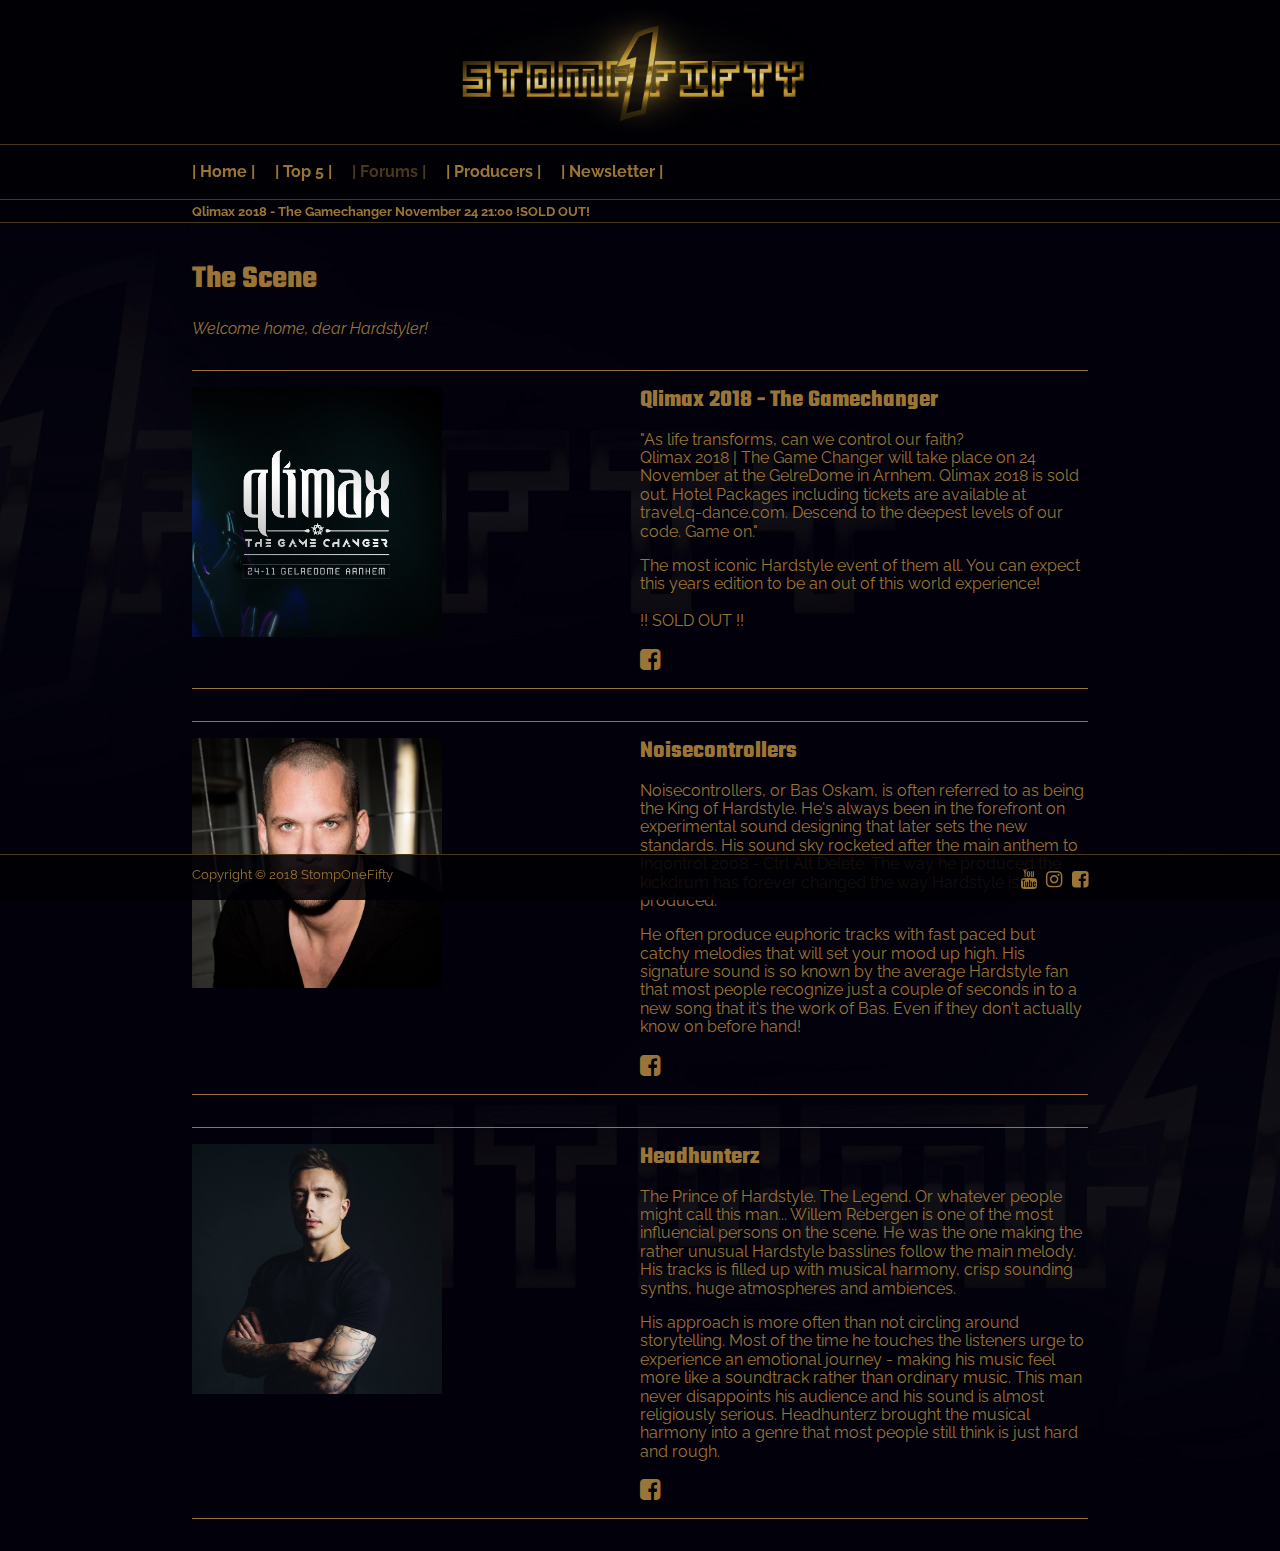
<file: public_html/index.html>
<!DOCTYPE html>

<html lang="en">

    <head>

        <meta charset="utf-8" />
        <meta http-equiv="X-UA-Compatible" content="IE=edge">
        <title>Home | Stomp One Fifty</title>
        <meta name="viewport" content="width=device-width, initial-scale=1">
        <link rel="stylesheet" href="css/normalize.css">
        <link href="https://fonts.googleapis.com/icon?family=Material+Icons" rel="stylesheet">
        <link rel="stylesheet" href="https://cdnjs.cloudflare.com/ajax/libs/font-awesome/4.7.0/css/font-awesome.min.css">
        <link rel="stylesheet" href="css/master.css">
        <script src="js/main.js" defer></script>

    </head>

    <body>

        <div class="background">
        </div>

        <header class="header">

            <img src="media/img/S150_Logo-01.png" alt="Stomp1Fifty Logo" class="logo-size">

        </header>

        <nav class="navigationBar" id="navBar">

            <div class="navWrapper">

                <ul>

                    <li><a href="index.html" class="live">| Home |</a></li>
                    <li><a href="topfive.html" class="live">| Top 5 |</a></li>
                    <li><a href="#link" class="dead">| Forums |</a></li>
                    <li><a href="producers.html" class="live">| Producers |</a></li>
                    <li><a href="subscribe.html" class="live">| Newsletter |</a></li>

                    <li>

                        <a href="javascript:void(0)" id="menu-icon" onclick="navToggle()"><i class="material-icons live">menu</i>   
                        </a>
        
                    </li>

                </ul>

            </div>

        </nav>

        <div class="scrollbanner">

            <div class="banWrapper">

                <span>Qlimax 2018 - The Gamechanger November 24 21:00 !SOLD OUT!</span>

            </div>

        </div>

        <main>

            <div class="wrapper">

                <h1>The Scene</h1>
                <p><i>Welcome home, dear Hardstyler!</i></p>

                <div class="col-1 col-2">

                    <div class="center">
                        <img src="media/img/Qlimax-2018.jpg" alt="Qlimax 2018 image" class="img-size">
                    </div>

                    <div>
                        <h2>Qlimax 2018 - The Gamechanger</h2>
                        <p>"As life transforms, can we control our faith?<br> Qlimax 2018 | The Game Changer will take place on 24 November at the GelreDome in Arnhem.
                        Qlimax 2018 is sold out. Hotel Packages including tickets are available at travel.q-dance.com. Descend to the deepest levels of our code. Game on."
                        </p>

                        <p>The most iconic Hardstyle event of them all. You can expect this years edition to be an out of this world experience! <br><br> !! SOLD OUT !!
                        </p>

                        <a href="https://www.facebook.com/events/260268867859075/" target="_blank"><i class="fa fa-facebook-square fbIcon"></i></a>
                    </div>

                </div>

                <div class="col-1 col-2">

                    <div class="center">
                        <img src="media/img/NC-face-01.jpg" alt="Bas Oskam" class="img-size">
                    </div>

                    <div>
                        <h2>Noisecontrollers</h2>
                        <p>Noisecontrollers, or Bas Oskam, is often referred to as being the King of Hardstyle. He's always been in the forefront on experimental sound designing that later sets the new standards. His sound sky rocketed after the main anthem to Inqontrol 2008 - Ctrl Alt Delete. The way he produced the kickdrum has forever 
                        changed the way Hardstyle is produced.
                        </p>

                        <p>He often produce euphoric tracks with fast paced but catchy melodies that will set your mood up high. His signature sound is so known by the average Hardstyle fan that most people recognize just a couple of seconds in to a new song that it's the work of Bas. Even if they don't actually know on before hand! </p>

                        <a href="https://www.facebook.com/Noisecontrollers/" target="_blank"><i class="fa fa-facebook-square fbIcon"></i></a>
                    </div>

                </div>

                <div class="col-1 col-2">

                        <div class="center">
                            <img src="media/img/HHZ-face-01.jpg" alt="Willem Rebergen" class="img-size">
                        </div>
    
                        <div>
                            <h2>Headhunterz</h2>
                            <p>The Prince of Hardstyle. The Legend. Or whatever people might call this man... Willem Rebergen is one of the most influencial persons on the scene. He was the one making the rather unusual Hardstyle basslines follow the main melody. His tracks is filled up with musical harmony, crisp sounding synths, huge atmospheres and ambiences. 
                            </p>
    
                            <p>His approach is more often than not circling around storytelling. Most of the time he touches the listeners urge to experience an emotional journey - making his music feel more like a soundtrack rather than ordinary music. This man never disappoints his audience and his sound is almost religiously serious. Headhunterz brought the musical harmony into a genre that most people still think is just hard and rough.</p>
    
                            <a href="https://www.facebook.com/Headhunterz/" target="_blank"><i class="fa fa-facebook-square fbIcon"></i></a>
                        </div>
    
                    </div>

            </div>

        </main>

        <footer>

            <div class="footwrapper">

                <p>Copyright &copy; 2018 StompOneFifty</p>

                <ul>

                    <li>
                        <a href="#link"><i class="fa fa-facebook-square"></i></a>
                    </li>

                    <li>
                        <a href="#link"><i class="fa fa-instagram"></i></a>
                    </li>

                    <li>
                        <a href="#link"><i class="fa fa-youtube"></i></a>
                    </li>
        
                </ul>

            </div>

        </footer>
        
    </body>

</html>
</file>
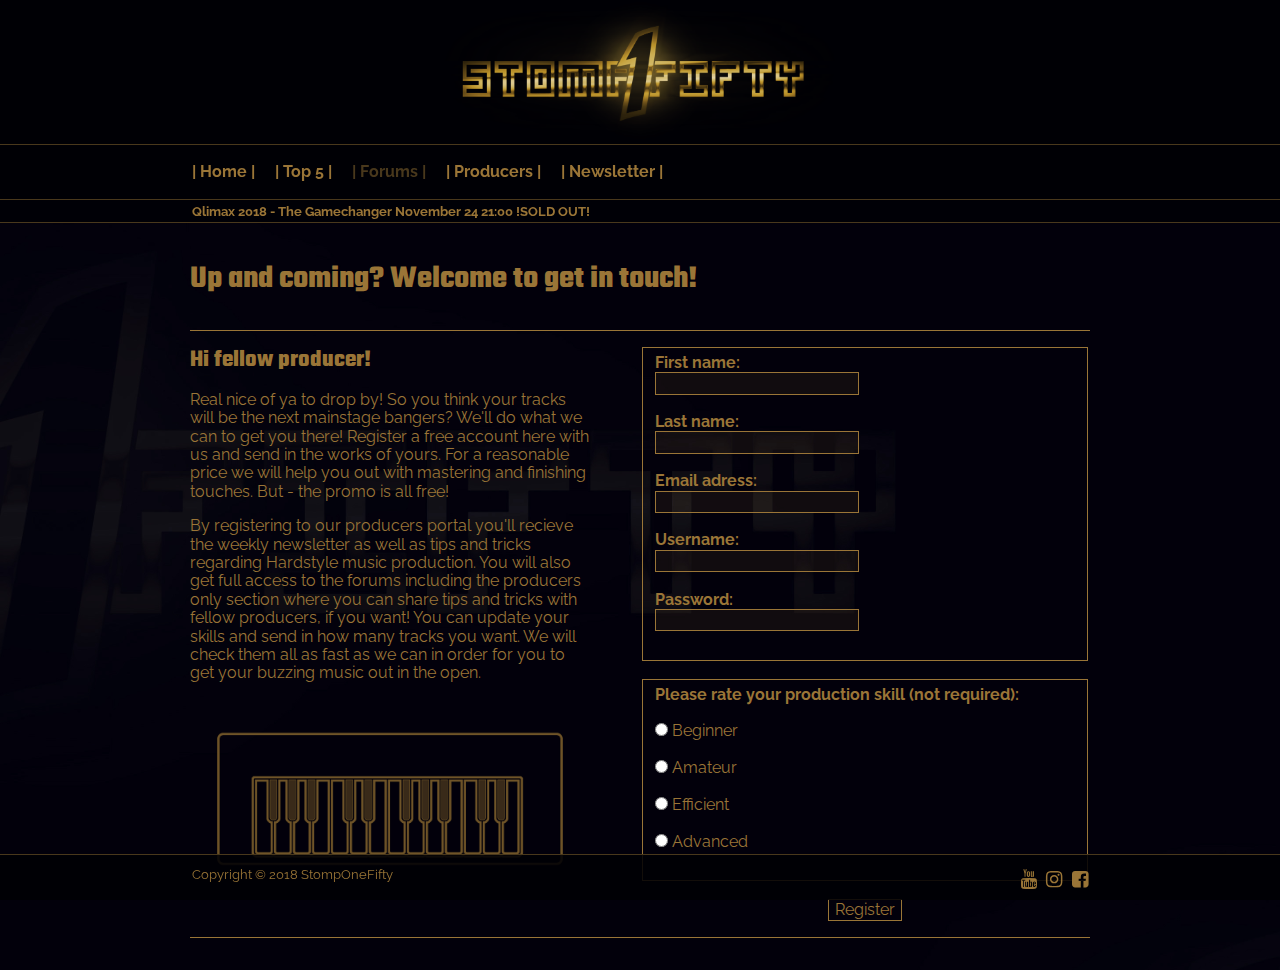
<file: public_html/producers.html>
<!DOCTYPE html>

<html lang="en">

    <head>

        <meta charset="utf-8" />
        <meta http-equiv="X-UA-Compatible" content="IE=edge">
        <title>Producers | Stomp One Fifty</title>
        <meta name="viewport" content="width=device-width, initial-scale=1">
        <link rel="stylesheet" href="css/normalize.css">
        <link href="https://fonts.googleapis.com/icon?family=Material+Icons" rel="stylesheet">
        <link rel="stylesheet" href="https://cdnjs.cloudflare.com/ajax/libs/font-awesome/4.7.0/css/font-awesome.min.css">
        <link rel="stylesheet" href="css/master.css">
        <script src="js/main.js" defer></script>

    </head>

    <body>

        <div class="background">
        </div>

        <header class="header">

            <img src="media/img/S150_Logo-01.png" alt="Stomp1Fifty Logo" class="logo-size">

        </header>

        <nav class="navigationBar" id="navBar">

            <div class="navWrapper">

                <ul>

                    <li><a href="index.html" class="live">| Home |</a></li>
                    <li><a href="topfive.html" class="live">| Top 5 |</a></li>
                    <li><a href="#link" class="dead">| Forums |</a></li>
                    <li><a href="producers.html" class="live">| Producers |</a></li>
                    <li><a href="subscribe.html" class="live">| Newsletter |</a></li>

                    <li>

                        <a href="javascript:void(0)" id="menu-icon" onclick="navToggle()"><i class="material-icons live">menu</i>   
                        </a>
        
                    </li>

                </ul>

            </div>

        </nav>

        <div class="scrollbanner">

            <div class="banWrapper">

                <span>Qlimax 2018 - The Gamechanger November 24 21:00 !SOLD OUT!</span>

            </div>

        </div>

        <main>

            <div id="popUp" class="popWindow">

                <div class="popWindowContent">

                    <span class="close">&times;</span>
                    <h3>Thank you for registering!</h3>
                    <p>Go to your mail inbox and check the confirmation email.</p>

                </div>

            </div>

            <div class="wrapper">

                <h1>Up and coming? Welcome to get in touch!</h1>

                <div class="col-1 col-2">

                    <div class="widthControl">
                        <h2>Hi fellow producer!</h2>
        
                        <p>Real nice of ya to drop by! So you think your tracks will be the next mainstage bangers? We'll do what we can to get you there! Register a free account here with us and send in the works of yours. For a reasonable price we will help you out with mastering and finishing touches. But - the promo is all free!</p>

                        <p>By registering to our producers portal you'll recieve the weekly newsletter as well as tips and tricks regarding Hardstyle music production. You will also get full access to the forums including the producers only section where you can share tips and tricks with fellow producers, if you want! You can update your skills and send in how many tracks you want. We will check them all as fast as we can in order for you to get your buzzing music out in the open.</p>

                        <img src="media/icons/Synth-icon.png" alt="illustration of a synthesizer" class="icon-size">

                    </div>
                    
                    <div>
                        <form id="form">

                            <fieldset>
                                <b>First name:</b><br>
                                <input type="text" name="Firstname" required><br><br>
                                <b>Last name:</b><br>
                                <input type="text" name="Lastname" required><br><br>
                                <b>Email adress:</b><br>
                                <input type="text" name="Email" required><br><br>
                                <b>Username:</b><br>
                                <input type="text" name="Username" required><br><br>
                                <b>Password:</b><br>
                                <input type="password" name="Password" required><br><br>
                            </fieldset><br>

                            <fieldset>
                                <b>Please rate your production skill (not required):</b><br><br>
                                <input type="radio" name="skill" value="Beginner"> Beginner<br><br>
                                <input type="radio" name="skill" value="Amateur"> Amateur<br><br>
                                <input type="radio" name="skill" value="Efficient"> Efficient<br><br>
                                <input type="radio" name="skill" value="Advanced"> Advanced<br><br>
                            </fieldset><br>

                            <input type="submit" value="Register" id="button">

                        </form>
                    </div>
    
                </div>                

            </div>

        </main>

        <footer>

            <div class="footwrapper">

                <p>Copyright &copy; 2018 StompOneFifty</p>

                <ul>

                    <li>
                        <a href="#link"><i class="fa fa-facebook-square"></i></a>
                    </li>

                    <li>
                        <a href="#link"><i class="fa fa-instagram"></i></a>
                    </li>

                    <li>
                        <a href="#link"><i class="fa fa-youtube"></i></a>
                    </li>
        
                </ul>

            </div>

        </footer>
        
    </body>

</html>
</file>
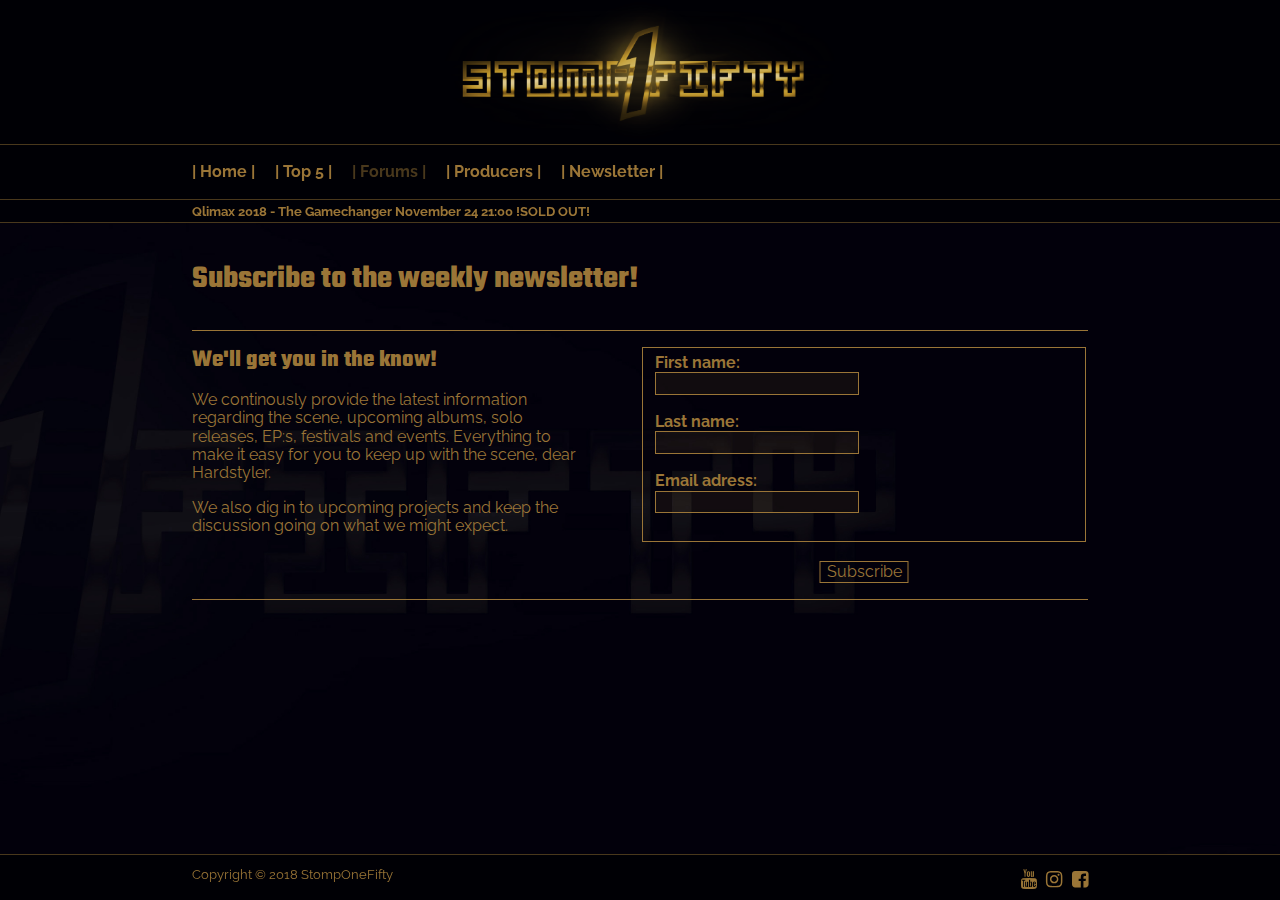
<file: public_html/subscribe.html>
<!DOCTYPE html>

<html lang="en">

    <head>

        <meta charset="utf-8" />
        <meta http-equiv="X-UA-Compatible" content="IE=edge">
        <title>Subscribe | Stomp One Fifty</title>
        <meta name="viewport" content="width=device-width, initial-scale=1">
        <link rel="stylesheet" href="css/normalize.css">
        <link href="https://fonts.googleapis.com/icon?family=Material+Icons" rel="stylesheet">
        <link rel="stylesheet" href="https://cdnjs.cloudflare.com/ajax/libs/font-awesome/4.7.0/css/font-awesome.min.css">
        <link rel="stylesheet" href="css/master.css">
        <script src="js/main.js" defer></script>

    </head>

    <body>

        <div class="background">
        </div>

        <header class="header">

            <img src="media/img/S150_Logo-01.png" alt="Stomp1Fifty Logo" class="logo-size">

        </header>

        <nav class="navigationBar" id="navBar">

            <div class="navWrapper">

                <ul>

                    <li><a href="index.html" class="live">| Home |</a></li>
                    <li><a href="topfive.html" class="live">| Top 5 |</a></li>
                    <li><a href="#link" class="dead">| Forums |</a></li>
                    <li><a href="producers.html" class="live">| Producers |</a></li>
                    <li><a href="subscribe.html" class="live">| Newsletter |</a></li>

                    <li>

                        <a href="javascript:void(0)" id="menu-icon" onclick="navToggle()"><i class="material-icons live">menu</i>   
                        </a>
        
                    </li>

                </ul>

            </div>

        </nav>

        <div class="scrollbanner">

            <div class="banWrapper">

                <span>Qlimax 2018 - The Gamechanger November 24 21:00 !SOLD OUT!</span>

            </div>

        </div>

        <main>

            <div id="popUp" class="popWindow">

                <div class="popWindowContent">

                    <span class="close">&times;</span>
                    <h3>Thank you for subscribing!</h3>
                    <p>Please check your inbox. You should receive the latest newsletter in a minute!</p>

                </div>
    
            </div>

            <div class="wrapper">

                <h1>Subscribe to the weekly newsletter!</h1>

                <div class="col-1 col-2">

                    <div class="widthControl">
                        <h2>We'll get you in the know!</h2>
        
                        <p>We continously provide the latest information regarding the scene, upcoming albums, solo releases, EP:s, festivals and events. Everything to make it easy for you to keep up with the scene, dear Hardstyler.</p>

                        <p>We also dig in to upcoming projects and keep the discussion going on what we might expect. </p>

                    </div>
                    
                    <div>
                        <form id="form">

                            <fieldset>
                                <b>First name:</b><br>
                                <input type="text" name="Firstname" required><br><br>
                                <b>Last name:</b><br>
                                <input type="text" name="Lastname" required><br><br>
                                <b>Email adress:</b><br>
                                <input type="text" name="Email" required><br><br>
                              
                            </fieldset><br>

                            <input type="submit" value="Subscribe" id="button">

                        </form>
                    </div>
    
                </div>                

            </div>

        </main>

        <footer>

            <div class="footwrapper">

                <p>Copyright &copy; 2018 StompOneFifty</p>

                <ul>

                    <li>
                        <a href="#link"><i class="fa fa-facebook-square"></i></a>
                    </li>

                    <li>
                        <a href="#link"><i class="fa fa-instagram"></i></a>
                    </li>

                    <li>
                        <a href="#link"><i class="fa fa-youtube"></i></a>
                    </li>
        
                </ul>

            </div>

        </footer>
        
    </body>

</html>
</file>
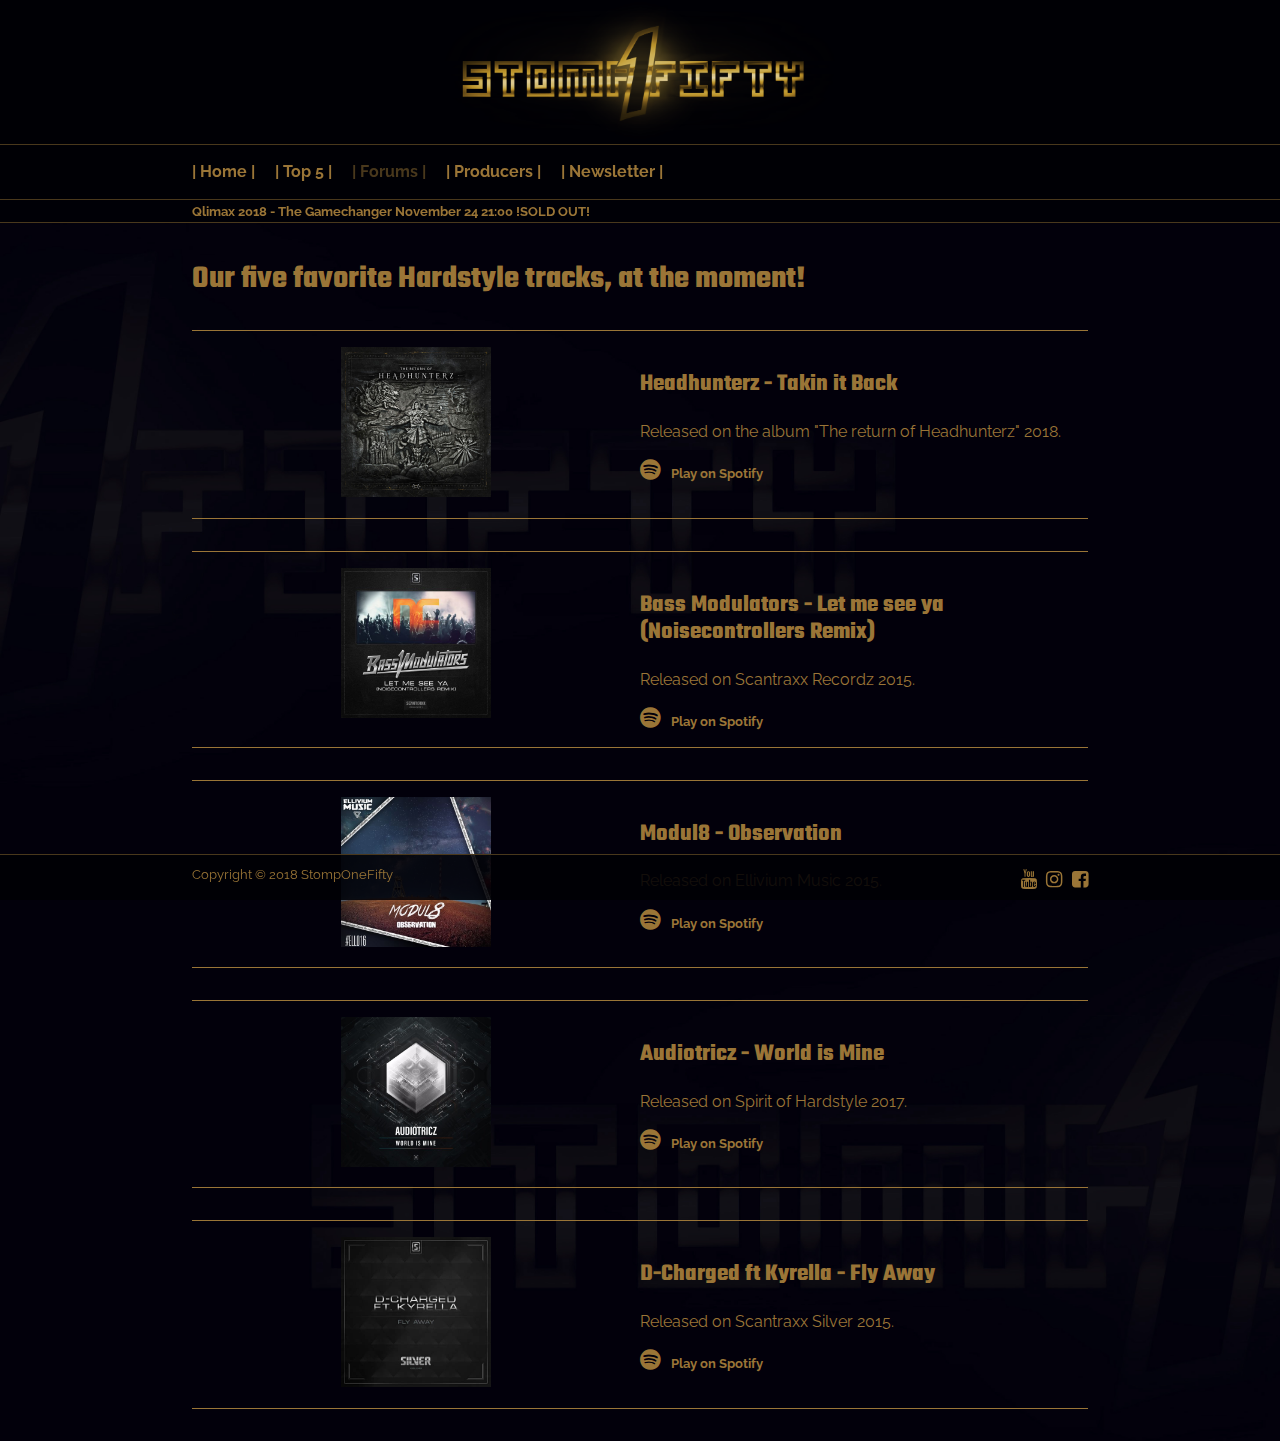
<file: public_html/topfive.html>
<!DOCTYPE html>

<html lang="en">

    <head>

        <meta charset="utf-8" />
        <meta http-equiv="X-UA-Compatible" content="IE=edge">
        <title>Our top 5 | Stomp One Fifty</title>
        <meta name="viewport" content="width=device-width, initial-scale=1">
        <link rel="stylesheet" href="css/normalize.css">
        <link href="https://fonts.googleapis.com/icon?family=Material+Icons" rel="stylesheet">
        <link rel="stylesheet" href="https://cdnjs.cloudflare.com/ajax/libs/font-awesome/4.7.0/css/font-awesome.min.css">
        <link rel="stylesheet" href="css/master.css">
        <script src="js/main.js" defer></script>

    </head>

    <body>

        <div class="background">
        </div>

        <header class="header">

            <img src="media/img/S150_Logo-01.png" alt="Stomp1Fifty Logo" class="logo-size">

        </header>

        <nav class="navigationBar" id="navBar">

            <div class="navWrapper">

                <ul>

                    <li><a href="index.html" class="live">| Home |</a></li>
                    <li><a href="topfive.html" class="live">| Top 5 |</a></li>
                    <li><a href="#link" class="dead">| Forums |</a></li>
                    <li><a href="producers.html" class="live">| Producers |</a></li>
                    <li><a href="subscribe.html" class="live">| Newsletter |</a></li>

                    <li>

                        <a href="javascript:void(0)" id="menu-icon" onclick="navToggle()"><i class="material-icons live">menu</i>   
                        </a>
        
                    </li>

                </ul>

            </div>

        </nav>

        <div class="scrollbanner">

            <div class="banWrapper">

                <span>Qlimax 2018 - The Gamechanger November 24 21:00 !SOLD OUT!</span>

            </div>
    
        </div>

        <main>

            <div class="wrapper">

                <h1>Our five favorite Hardstyle tracks, at the moment!</h1>

                <div class="col-1 col-3">

                    <div class="center-2">
                        <a href="https://www.hardstyle.com/headhunterz/takin-it-back/extended" target="_blank"><img src="media/img/HHZ-Return.jpg" class="img-size-2" alt="HHZ Album cover"></a>
                    </div>

                    <div>
                        <h3>Headhunterz - Takin it Back</h3>
                        <p>Released on the album "The return of Headhunterz" 2018.
                        </p>

                        <a href="https://open.spotify.com/track/31RtShBICxYaZbzerWBE9u" target="_blank"><i class="fa fa-spotify fbIcon"></i></a>
                        <small><b>Play on Spotify</b></small>
                    </div>

                </div> 

                <div class="col-1 col-3">

                    <div class="center-2">
                        <a href="https://www.hardstyle.com/bass-modulators/let-me-see-ya-noisecontrollers-remix/extended-mix" target="_blank"><img src="media/img/NC-LMSY.jpg" class="img-size-2" alt="Track release cover"></a>
                    </div>

                    <div>
                        <h3>Bass Modulators - Let me see ya (Noisecontrollers Remix)</h3>
                        <p>Released on Scantraxx Recordz 2015.
                        </p>

                        <a href="https://open.spotify.com/track/4UbnYyeMFxGtyoZF0mvKAo" target="_blank"><i class="fa fa-spotify fbIcon"></i></a> 
                        <small><b>Play on Spotify</b></small>
                    </div>

                </div>

                <div class="col-1 col-3">

                    <div class="center-2">
                        <a href="https://www.hardstyle.com/modul8/observation/original-mix" target="_blank"><img src="media/img/MDL8-Obs.jpg" class="img-size-2" alt="Track release cover"></a>
                    </div>

                    <div>
                        <h3>Modul8 - Observation</h3>
                        <p>Released on Ellivium Music 2015.
                        </p>

                        <a href="https://open.spotify.com/track/3MJl3PrXcebVKt2g11Vkno" target="_blank"><i class="fa fa-spotify fbIcon"></i></a> 
                        <small><b>Play on Spotify</b></small>
                    </div>

                </div>

                <div class="col-1 col-3">

                    <div class="center-2">
                        <a href="https://www.hardstyle.com/audiotricz-and-villain/world-is-mine/extended" target="_blank"><img src="media/img/ADTZ-WorldIsMine.jpg" class="img-size-2" alt="Track release cover"></a>
                    </div>

                    <div>
                        <h3>Audiotricz - World is Mine</h3>
                        <p>Released on Spirit of Hardstyle 2017.
                        </p>

                        <a href="https://open.spotify.com/track/3CDDVh8Hq6Vz0zWgvsZVAr" target="_blank"><i class="fa fa-spotify fbIcon"></i></a> 
                        <small><b>Play on Spotify</b></small>
                    </div>

                </div>

                <div class="col-1 col-3">

                    <div class="center-2">
                        <a href="https://www.hardstyle.com/d-charged-ft.-kyrella/fly-away/radio-edit" target="_blank"><img src="media/img/DCGD-FlyAway.jpg" class="img-size-2" alt="Track release cover"></a>
                    </div>

                    <div>
                        <h3>D-Charged ft Kyrella - Fly Away</h3>
                        <p>Released on Scantraxx Silver 2015.
                        </p>

                        <a href="https://open.spotify.com/track/2ocrZaVzBppOUpr1sYO8h6" target="_blank"><i class="fa fa-spotify fbIcon"></i></a> 
                        <small><b>Play on Spotify</b></small>
                    </div>

                </div>

            </div>

        </main>

        <footer>

            <div class="footwrapper">

                <p>Copyright &copy; 2018 StompOneFifty</p>

                <ul>

                    <li>
                        <a href="#link"><i class="fa fa-facebook-square"></i></a>
                    </li>

                    <li>
                        <a href="#link"><i class="fa fa-instagram"></i></a>
                    </li>

                    <li>
                        <a href="#link"><i class="fa fa-youtube"></i></a>
                    </li>
        
                </ul>

            </div>

        </footer>
        
    </body>

</html>
</file>
<file: public_html/css/master.css>
/* ==== MAIN CSS ==== */


@import url('https://fonts.googleapis.com/css?family=Raleway');
@import url('https://fonts.googleapis.com/css?family=Teko:600');

body {

    max-width: 100%;
    font-family: 'Raleway', sans-serif;
    background-image: url(../media/img/BG-02.jpg);
    background-size: 100% auto;
    color: rgb(154, 117, 55);
    overflow-x: hidden;

}

h1 {

    color: rgb(154, 117, 55);
    font-family: 'Teko', 'Raleway', sans-serif;

}

h2 {

    padding: 0;
    font-family: 'Teko', 'Raleway', sans-serif;

}

h3 {

    padding: 0;
    font-size: 1.5em;
    font-family: 'Teko', 'Raleway', sans-serif;

}

main {

    position: absolute;
    margin-top: 15em;
    margin-bottom: 8em;
    z-index: 0;

}

footer {

    background-color: rgba(0, 0, 5, 0.88);
    position: fixed;
    width: 100%;
    height: 3.5em;
    left: 0;
    bottom: 0;
    margin: 0;
    border-top: 1px solid;
    border-color: rgb(73, 56, 28);
    font-size: 0.8em;

}

footer p {

    float: left;
    padding: 0;
    margin-top: 1em;
    width: 50vw;

}


footer ul {

    list-style: none;
    padding: 0;

}

footer ul li {

    display: inline;
    float: right;

}

footer ul li a {

    text-decoration: none;
    color: rgb(154, 117, 55);
    padding-left: 0.3em;
    font-size: 1em;

}

footer ul li a:hover {

    animation: fadeIn 0.1s linear;
    color: rgb(223, 169, 76);

}

fieldset {

    border: 1px solid;
    border-color: rgb(154, 117, 55);

}

input[type=text] {

    border: 1px solid;
    border-color: rgb(154, 117, 55);
    background-color: rgba(154, 117, 55, 0.1);
    color: rgb(154, 117, 55);

}

input[type=password] {

    border: 1px solid;
    border-color: rgb(154, 117, 55);
    background-color: rgba(154, 117, 55, 0.1);
    color: rgb(154, 117, 55);

}

input[type=submit] {

    border: 1px solid;
    border-color: rgb(154, 117, 55);
    background-color: rgba(0, 0, 0, 0);
    color: rgb(154, 117, 55);
    margin-left: 50%;
    transform: translateX(-50%);

}


/* ==== ID:S ==== */

#menu-icon {

    float: right;
    display: block;
    top: 0;

}

.fbIcon { /* Had to make a class here tho... */

    text-decoration: none;
    color: rgb(154, 117, 55);
    padding: 0;
    font-size: 1.5em;

}

.fbIcon:hover {

    animation: fadeIn 0.2s linear;
    color: rgb(223, 169, 76);

}



/* ==== CLASSES ==== */

.scrollbanner {

    position: fixed;
    width: 100%;
    background-color: rgba(0, 0, 6, 0.88);
    left: 0;
    margin-top: 12.4em;
    padding-top: 0.2em;
    padding-bottom: 0.2em;
    z-index: 95;
    border-bottom: 1px solid;
    border-color:  rgb(73, 56, 28);

}

.banWrapper {

    display: block;
    max-width: 900px;
    width: 70%;
    height: 1.1em;
    margin-left: 50vw;
    transform: translateX(-50%);
    padding: 0;
    position: relative;
    overflow: hidden;
    font-weight: bold;

}

.banWrapper span {

    position: relative;
    font-size: 0.8em;
    width: 110%;
    animation: move 10s linear infinite;

}

@keyframes move {
    
    from {left: 110%;}
    to {left: -100%}

}



.navigationBar {

    position: fixed;
    width: 100%;
    background-color: rgba(0, 0, 5, 0.97);
    left: 0;
    margin-top: 9em;
    padding-top: 0.1em;
    padding-bottom: 0.1em;
    z-index: 100;
    border-top: 1px solid;
    border-bottom: 1px solid;
    border-color:  rgb(73, 56, 28);

}

.navigationBar ul {

    list-style: none;
    padding: 0;
    margin-left: 0;
    margin-top: 0;
    margin-bottom: 0;

}

.navigationBar ul li {

    display: inline;

}

.navigationBar ul li a {

    text-decoration: none;
    font-weight: bold;
    padding: 1em;
    display: none;

}

.live {

    color: rgb(154, 117, 55);

}

.dead {

    color: rgb(73, 56, 28);

}

.navigationBar ul li a:hover {

    animation: fadeIn 0.2s linear;
    color: rgb(223, 169, 76);

}

.navigationBar.dropmenu ul li a {

    display: block;
    float: none;

}

.navigationBar.dropmenu #menu-icon {

    position: absolute;
    right: 0;
    top: 0;

}

.material-icons {

    font-size: 0.9em;

}

.logo-size {

    max-width: 400px;
    width: 70vw;
    height: auto;
    margin-left: auto;
    margin-right: auto;
    padding: 0;

}

.background {

    position: fixed;
    background-color: rgba(0, 0, 5, 0.88);
    width: 100%;
    margin-top: 0;
    padding-bottom: 9em;
    z-index: 80;

}

.header {

    display: block;
    max-width: 100vw;
    margin-top: 0;
    margin-left: 50vw;
    transform: translateX(-50%);
    position: fixed;
    padding: 0;
    z-index: 90;

}

.wrapper {

    max-width: 900px;
    width: 70%;
    margin-left: 50vw;
    transform: translateX(-50%);
    padding: 0;

}

.footwrapper {

    display: grid;
    grid-template-columns: repeat(2, 1fr);
    max-width: 900px;
    width: 70%;
    margin-left: 50vw;
    margin-bottom: 0;
    transform: translateX(-50%);
    padding: 0;

}

.img-size {

    max-width: 250px;
    width: 35vw;
    height: auto;
    padding: 0;
    margin: 0;

}

.img-size-2 {

    max-width: 150px;
    height: auto;
    padding: 0;
    margin: 0;

}

.icon-size {

    max-width: 400px;
    width: 60vw;
    height: auto;
    padding: 0;
    margin-left: 50%;
    transform: translateX(-50%);

}

.col-1 {

    display: grid;
    grid-template-columns: repeat(1, 1fr);
    margin-top: 2em;
    margin-bottom: 2em;
    border-top: 1px solid;
    border-bottom: 1px solid;
    border-color: rgb(154, 117, 55);
    padding-top: 1em;
    padding-bottom: 1em;

}

.col-1 small {

    margin-left: 0.5em;

}

.center {

    margin: 0 auto;
    animation-name: opacity;
    animation-duration: 1s;

}

@keyframes opacity {

    from {opacity: 0;}
    to {opacity: 1;}

}

.center-2 {

    margin: 0 auto;
    animation: 1s opacity;

}



/* ==== POP UP MESSAGE WINDOW ==== */

.popWindow {

    display: none;
    position: fixed;
    z-index: 200;
    margin-top: 1em;
    margin-left: 50vw;
    padding: 0;
    transform: translateX(-50%);
    max-width: 800px;
    width: 80%;
    background-color: rgb(0, 0, 0);
    border: 1px solid;
    border-color: rgb(154, 117, 55);
    animation-name: slide-in;
    animation-duration: 0.2s;

}

@keyframes slide-in {

    from {margin-top: -10em; opacity: 0}
    to {margin-top: 1em; opacity: 1}

}

.popWindowContent {

    text-align: center;

}

.close {

    float: right;
    color: rgb(154, 117, 55);
    font-size: 2.5em;
    font-weight: bold;
    padding-top: 0;
    padding-left: 0.2em;
    padding-right: 0.2em;
    padding-bottom: 0;
    margin-top: 0;

}

.close:hover,
.close:focus {

    cursor: pointer;

}



/* ==== MEDIA QUERIES ==== */

@media screen and (min-width: 700px) {

    .navWrapper {

        max-width: 900px;
        width: 70%;
        margin-left: 50vw;
        transform: translateX(-50%);
        padding: 0;

    }

    .navigationBar ul li a {

        display: inline-block;
        padding-left: 0;
    
    }

    #menu-icon {

        display: none;

    }

    .banWrapper span {

        animation: move 16s linear infinite;
    
    }



}

@media screen and (min-width: 900px) {

    h2 {

        margin: 0;
    
    }

    @keyframes fadeIn {

        0% {color: rgb(154, 117, 55);}
        100% {color: rgb(223, 169, 76);}
    
    }

    .navWrapper {

        max-width: 900px;
        width: 70%;
        margin-left: 50vw;
        transform: translateX(-50%);
        padding: 0;

    }

    .navigationBar ul li a {

        display: inline-block;
        padding-left: 0;
    
    }

    #menu-icon {

        display: none;

    }

    .img-size {

        max-width: 250px;

    }

    .center {

        margin: 0;

    }

    .col-2 {

        display: grid;
        grid-template-columns: repeat(2, 1fr);
        margin-top: 2em;
        margin-bottom: 2em;
        border-top: 1px solid;
        border-bottom: 1px solid;
        border-color: rgb(154, 117, 55);
        padding-top: 1em;
        padding-bottom: 1em;

    }

    .col-3 {

        display: grid;
        grid-template-columns: repeat(2, 1fr);
        margin-top: 2em;
        margin-bottom: 2em;
        border-top: 1px solid;
        border-bottom: 1px solid;
        border-color: rgb(154, 117, 55);
        padding-top: 1em;
        padding-bottom: 1em;

    }

    footer ul li a {

        text-decoration: none;
        color: rgb(154, 117, 55);
        padding-left: 0.5em;
        font-size: 1.5em;
    
    }

    .widthControl {

        max-width: 400px;
        padding-right: 2em;

    }

    .banWrapper span {

        animation: move 22s linear infinite;
    
    }

}
</file>
